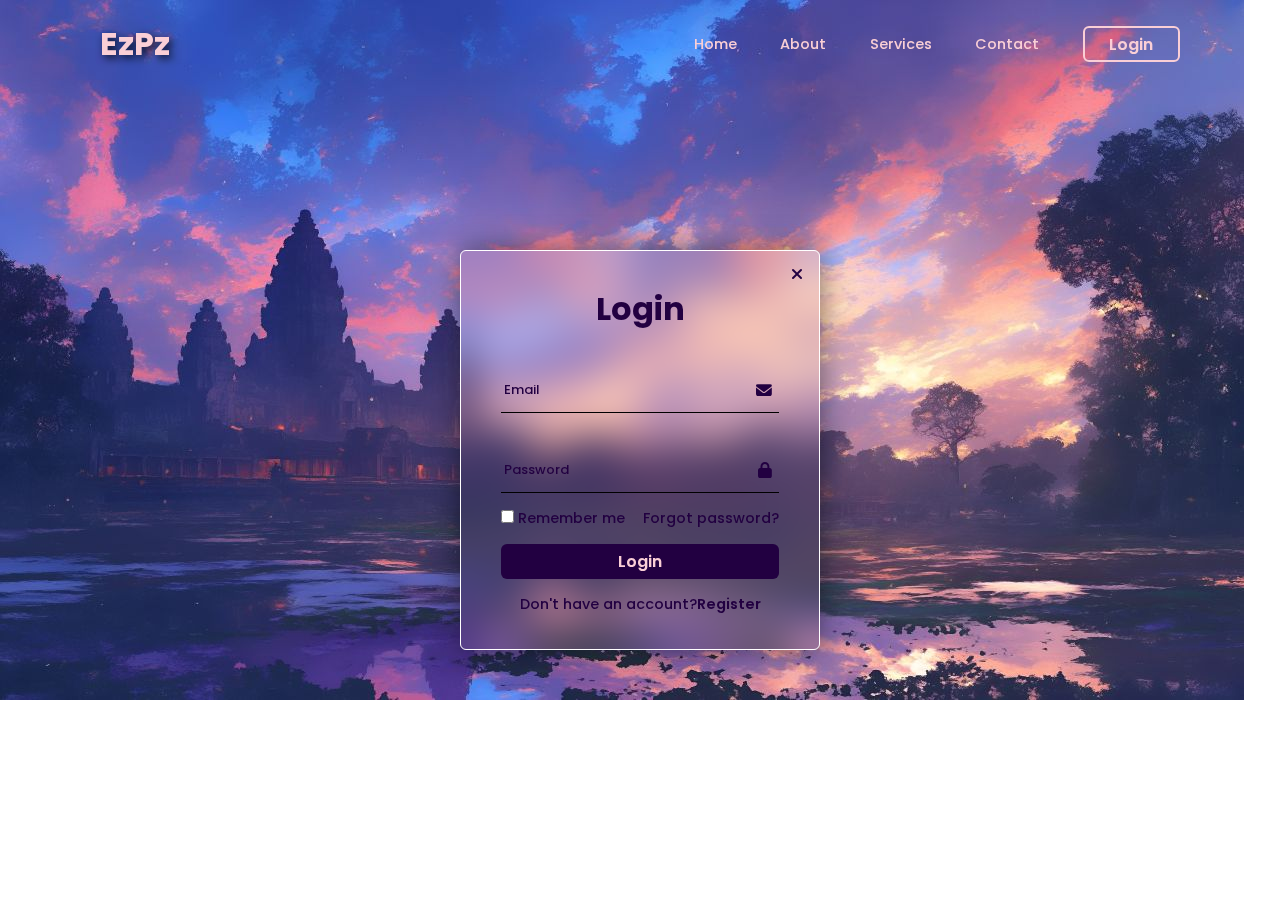
<file: index.html>
<!DOCTYPE html>
<html lang="en">
<head>
    <meta charset="UTF-8">
    <meta name="viewport" content="width=device-width, initial-scale=1.0">
    <title>Form</title>
    <link rel="stylesheet" href="https://cdnjs.cloudflare.com/ajax/libs/font-awesome/6.7.2/css/all.min.css" integrity="sha512-Evv84Mr4kqVGRNSgIGL/F/aIDqQb7xQ2vcrdIwxfjThSH8CSR7PBEakCr51Ck+w+/U6swU2Im1vVX0SVk9ABhg==" crossorigin="anonymous" referrerpolicy="no-referrer" />
   
    <link rel="stylesheet" href="form.css"
</head>
<body>
    <header>
        <h2 class="logo">EzPz</h2>
        <nav class="navigation"> 
            <a href="#">Home</a>
            <a href="#">About</a>
            <a href="#">Services</a>
            <a href="#">Contact</a>
            <button class="login">Login</button>
        </nav>


    </header>

    <div class="wrapper">
        <span class="close"><i class="fa-solid fa-xmark"></i></span>
        
        <div class="wrapper-box">
            <h2>Login</h2>
            <form action="#">
              <div class="input-box">
                    <span class="icon"><i class="fa-solid fa-envelope"></i></span>
                    <input type="email" required>
                    <label>Email</label>
              </div>
            
            
              <div class="input-box">
                  <span class="icon"><i class="fa-solid fa-lock"></i></span>
                  <input type="password" required>
                  <label>Password</label>
              </div>
             
              <div class="rem-forget">
                <label><input type="checkbox">Remember me</label>
                <a href="#">Forgot password?</a>
              </div>
              
              <button class="form-login">Login</button>
              
              <div class="register">
                <p>Don't have an account?<a href="#">Register</a></p>
              </div>
            
            </form>
            
        </div>

       
    </div>
    
</body>
</html>
</file>
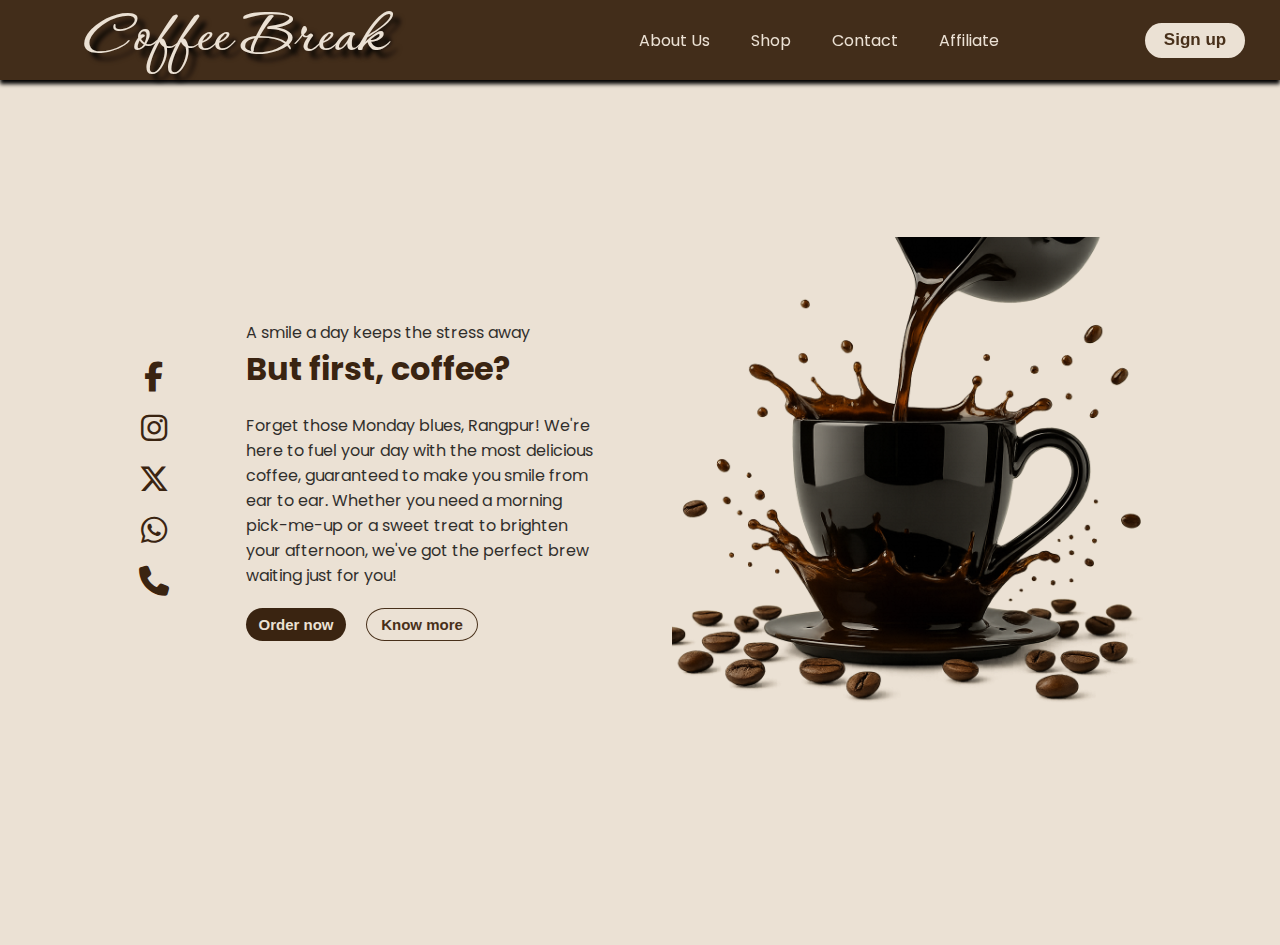
<file: Coffee.html>
<!DOCTYPE html>
<html lang="en">
<head>
    <meta charset="UTF-8">
    <meta name="viewport" content="width=device-width, initial-scale=1.0">
    <title>Coffee Break</title>
    <link rel="icon" href="golder.png">
    <link rel="stylesheet" href="https://cdnjs.cloudflare.com/ajax/libs/font-awesome/6.7.2/css/all.min.css" integrity="sha512-Evv84Mr4kqVGRNSgIGL/F/aIDqQb7xQ2vcrdIwxfjThSH8CSR7PBEakCr51Ck+w+/U6swU2Im1vVX0SVk9ABhg==" crossorigin="anonymous" referrerpolicy="no-referrer">
    <link rel="stylesheet" href="coffee.css">
</head>
<body>
    <header>
        <div class="navbar">
              <div class="logo">Coffee Break</div>
             
             <div class="nav">
                 <ul>
                    <li class="box"><a href="#">About Us</a></li>
                    <li class="box"><a href="#">Shop</a></li>
                    <li class="box"><a href="#">Contact</a></li>
                    <li class="box"><a href="#">Affiliate</a></li>
                </ul>
            </div>
              
             <button class="btn"> Sign up</button>
        </div>
        
       </header>

       
       
       
       
        <div class="content-body">
              <div class="socials">
                 <a href="https://www.facebook.com/profile.php?id=100087023230092"><i class="fa-brands fa-facebook-f" style="color: #3a2411;"></i></a>
                 <a href="https://www.instagram.com//"><i class="fa-brands fa-instagram" style="color: #3a2411;"></i></a>
                 <a href="https://x.com/"><i class="fa-brands fa-x-twitter" style="color: #3a2411;"></i></a>
                 <a href="https://web.whatsapp.com/"><i class="fa-brands fa-whatsapp" style="color: #3a2411;"></i></a>
                 <a href="https://www.apple.com/"><i class="fa-solid fa-phone" style="color: #3a2411;"></i></a>
              </div>
       
       
       
       
              <div class="intro">
                  <div class="intro-box">
                    <span class="P1">A smile a day keeps the stress away</span>
                    <h1 class="P2">But first, coffee?</h1>
                    <span class="P3">Forget those Monday blues, Rangpur! We're here to fuel your day with the       most delicious coffee, guaranteed to make you smile from ear to ear. Whether you need a       morning pick-me-up or a sweet treat to brighten your afternoon, we've got the perfect brew       waiting just for you!</span>
                    <div class="btn-box">
                      <button class="btn dark">Order now</button>
                      <button class="btn">Know more</button>
                    </div>
                  </div>

              </div>
              
              <div class="pic"><a href="coffee1.html"><img src="black coffee 2.png"></a></div>
              
        </div>
        
        
    
    
        <!-- rgb(235, 225, 212) -->
        <!-- rgb(72, 48, 26) -->
    
</body>
</html>
</file>
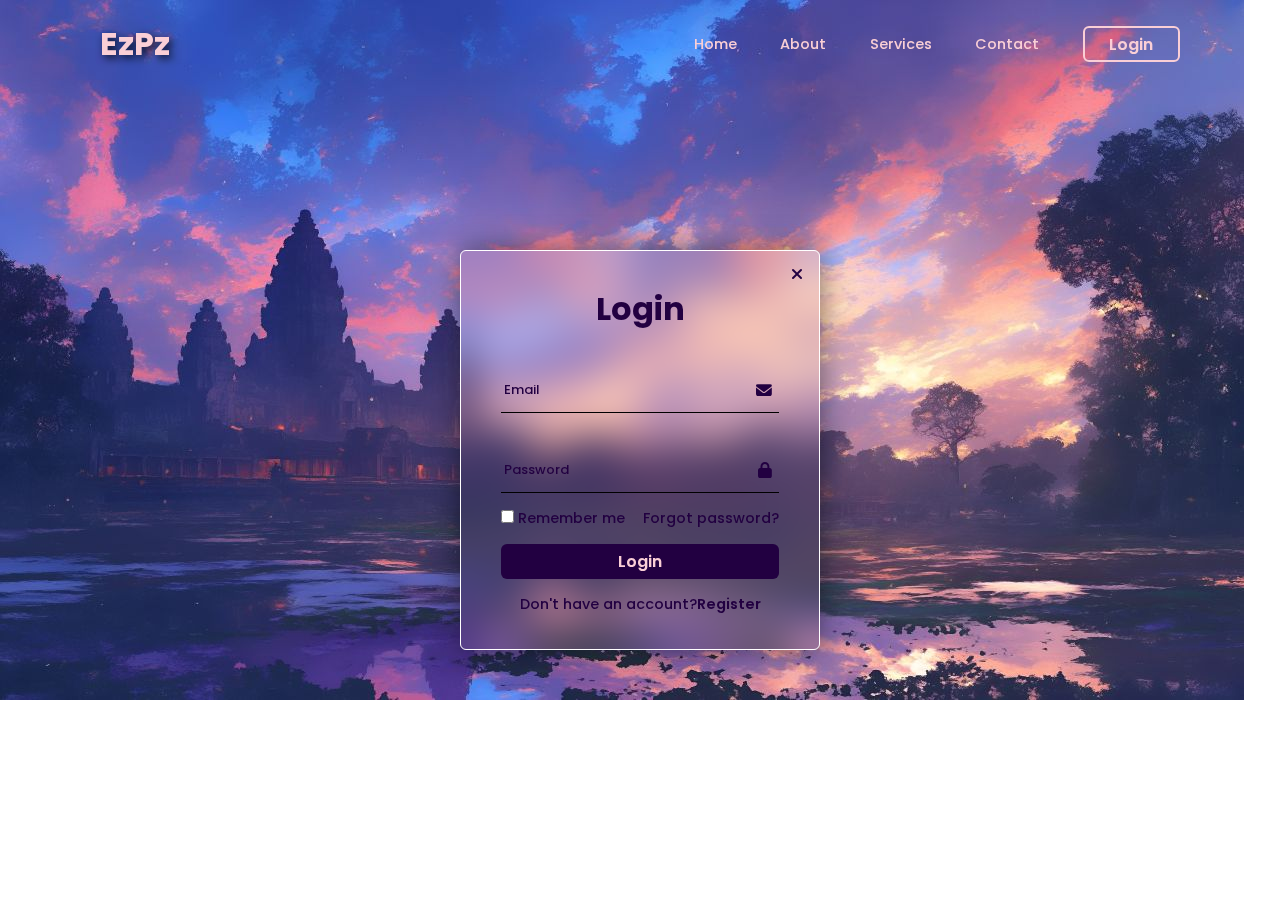
<file: form.html>
<!DOCTYPE html>
<html lang="en">
<head>
    <meta charset="UTF-8">
    <meta name="viewport" content="width=device-width, initial-scale=1.0">
    <title>Form</title>
    <link rel="stylesheet" href="https://cdnjs.cloudflare.com/ajax/libs/font-awesome/6.7.2/css/all.min.css" integrity="sha512-Evv84Mr4kqVGRNSgIGL/F/aIDqQb7xQ2vcrdIwxfjThSH8CSR7PBEakCr51Ck+w+/U6swU2Im1vVX0SVk9ABhg==" crossorigin="anonymous" referrerpolicy="no-referrer" />
   
    <link rel="stylesheet" href="form.css">
</head>
<body>
    <header>
        <h2 class="logo">EzPz</h2>
        <nav class="navigation"> 
            <a href="#">Home</a>
            <a href="#">About</a>
            <a href="#">Services</a>
            <a href="#">Contact</a>
            <button class="login">Login</button>
        </nav>


    </header>

    <div class="wrapper">
        <span class="close"><i class="fa-solid fa-xmark"></i></span>
        
        <div class="wrapper-box">
            <h2>Login</h2>
            <form action="#">
              <div class="input-box">
                    <span class="icon"><i class="fa-solid fa-envelope"></i></span>
                    <input type="email" required>
                    <label>Email</label>
              </div>
            
            
              <div class="input-box">
                  <span class="icon"><i class="fa-solid fa-lock"></i></span>
                  <input type="password" required>
                  <label>Password</label>
              </div>
             
              <div class="rem-forget">
                <label><input type="checkbox">Remember me</label>
                <a href="#">Forgot password?</a>
              </div>
              
              <button class="form-login">Login</button>
              
              <div class="register">
                <p>Don't have an account?<a href="#">Register</a></p>
              </div>
            
            </form>
            
        </div>

       
    </div>
    
</body>
</html>
</file>
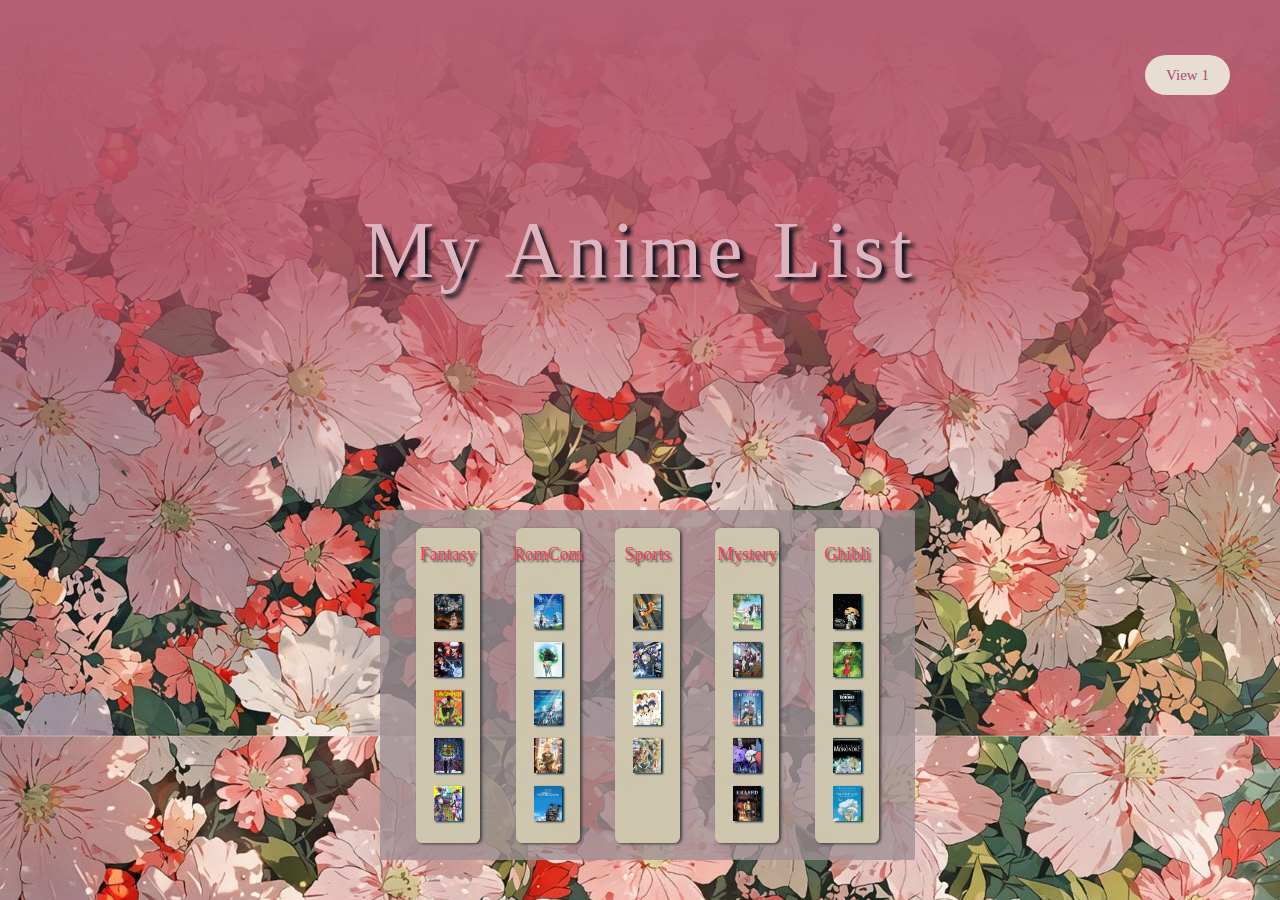
<file: index2.html>
<!DOCTYPE html>
<html lang="en">
<head>
    <meta charset="UTF-8">
    <meta name="viewport" content="width=device-width, initial-scale=1.0">
    <title>My Anime List</title>
    <link rel="icon" href="pochita.png" sizes="32x32">
    <link rel="stylesheet" href="practise4.1.css">
    
</head>
<body>
    <header>
    
     <div class="topics">My Anime List</div>
     <div class="alternate"><a href="index.html">View 1</a></div>
    
    </header>
     
    <div class="container">
       <div class="box">
          <ul>
            <li>
                <div class="genre">Fantasy</div>
                <a href="#" class="content">
                    <div class="pic" style="background-image: url('aot.jpeg');"></div>
                    <span class="name">Attuck On Titan</span>
                </a>
            </li>
           
            <li>
                <a href="#" class="content">
                    <div class="pic" style="background-image: url('jjk.jpeg');"></div>
                    <span class="name">Jujutsu Kaisen</span>
                </a>
            </li>
            <li>
                <a href="#" class="content">
                    <div class="pic" style="background-image: url('csm.jpeg');"></div>
                    <span class="name">Chainsaw Man</span>
                </a>
            </li>
            <li>
                <a href="#" class="content">
                    <div class="pic" style="background-image: url('Heavenly Delusion.jpeg');"></div>
                    <span class="name">Heavenly Delusion</span>
                </a>
            </li>
            <li>
                <a href="#" class="content">
                    <div class="pic" style="background-image: url('zom100.jpeg');"></div>
                    <span class="name">Zom 100</span>
                </a>
            </li>
          </ul>
       </div>





       <div class="box">
        <ul>
          <li>
            <div class="genre">RomCom</div>
              <a href="#" class="content">
                  <div class="pic" style="background-image: url('kimi no nawa.jpeg');"></div>
                  <span class="name">Kimi No nawa</span>
              </a>
          </li>
          <li>
              <a href="#" class="content">
                  <div class="pic" style="background-image: url('whicper of the heart.jpeg');"></div>
                  <span class="name">whisper of the heart</span>
              </a>
          </li>
          <li>
              <a href="#" class="content">
                  <div class="pic" style="background-image: url('Weathering with you.jpeg');"></div>
                  <span class="name">Weathering with you</span>
              </a>
          </li>
          <li>
              <a href="#" class="content">
                  <div class="pic" style="background-image: url('Violet evergarden.jpeg');"></div>
                  <span class="name">violet evergarden</span>
              </a>
          </li>
          <li>
              <a href="#" class="content">
                  <div class="pic" style="background-image: url('howls moving castle.jpeg');"></div>
                  <span class="name">Howl's Moving castle</span>
              </a>
          </li>
        
        </ul>
    </div>

    <div class="box">
        <ul>
          <li>
              <div class="genre">Sports</div>
              <a href="#" class="content">
                  <div class="pic" style="background-image: url('Haikyuu.jpeg');"></div>
                  <span class="name">Attuck On Titan</span>
              </a>
          </li>
         
          <li>
              <a href="#" class="content">
                  <div class="pic" style="background-image: url('blue Lock.jpeg');"></div>
                  <span class="name">Jujutsu Kaisen</span>
              </a>
          </li>
          <li>
              <a href="#" class="content">
                  <div class="pic" style="background-image: url('tsurune.jpeg');"></div>
                  <span class="name">Chainsaw Man</span>
              </a>
          </li>
          <li>
            <a href="#" class="content">
                <div class="pic" style="background-image: url('Bubble.jpeg');"></div>
                <span class="name">Bubble</span>
            </a>
        </li>
         
          
        </ul>
     </div>






     <div class="box">
        <ul>
          <li>
             <div class="genre">Mystery</div>
              <a href="#" class="content">
                  <div class="pic" style="background-image: url('frieren.jpeg');"></div>
                  <span class="name">frieren</span>
              </a>
          </li>
          <li>
              <a href="#" class="content">
                  <div class="pic" style="background-image: url('COE.jpeg');"></div>
                 <span class="name">Classroom of elites</span>
              </a>
          </li>
          <li>
              <a href="#" class="content">
                <div class="pic" style="background-image: url('Suzume.jpeg');"></div>
                <span class="name">Suzume</span>

              </a>
          </li>
          <li>
              <a href="#" class="content">
                  <div class="pic" style="background-image: url('death parade.jpeg');"></div>
                  <span class="name">Death Parade</span>
              </a>
                    
                   
          </li>
          <li>
              <a href="#" class="content">
                  <div class="pic" style="background-image: url('erased.jpeg');"></div>
                  <span class="name">Erased</span>
                  
                    
              </a>
          </li>
        </ul>
     </div>



     
     <div class="box">
        <ul>
          <li>
              <div class="genre">Ghibli</div>
              <a href="#" class="content">
                  <div class="pic" style="background-image: url('GOF.jpeg');"></div>
                  <span class="name">Grave of fireflies</span>
              </a>
          </li>
          <li>
              <a href="#" class="content">
                  <div class="pic" style="background-image: url('arrietty.jpeg');"></div>
                 <span class="name">arrietty</span>
              </a>
          </li>
          <li>
              <a href="#" class="content">
                <div class="pic" style="background-image: url('My neighbor totro.jpeg');"></div>
                <span class="name">my neighbor totoro</span>

              </a>
          </li>
          <li>
              <a href="#" class="content">
                  <div class="pic" style="background-image: url('Princess mononoke.jpeg');"></div>
                  <span class="name">princess mononoke</span>
              </a>
                    
                   
          </li>
          <li>
              <a href="#" class="content">
                  <div class="pic" style="background-image: url('the wind rises.jpeg');"></div>
                  <span class="name">The wind rises</span>
                  
                    
              </a>
          </li>
        </ul>
     </div>



    </div>
    <div class="description">
        <div class="n">

        </div>
        
    </div>

    
</body>
</html>
</file>
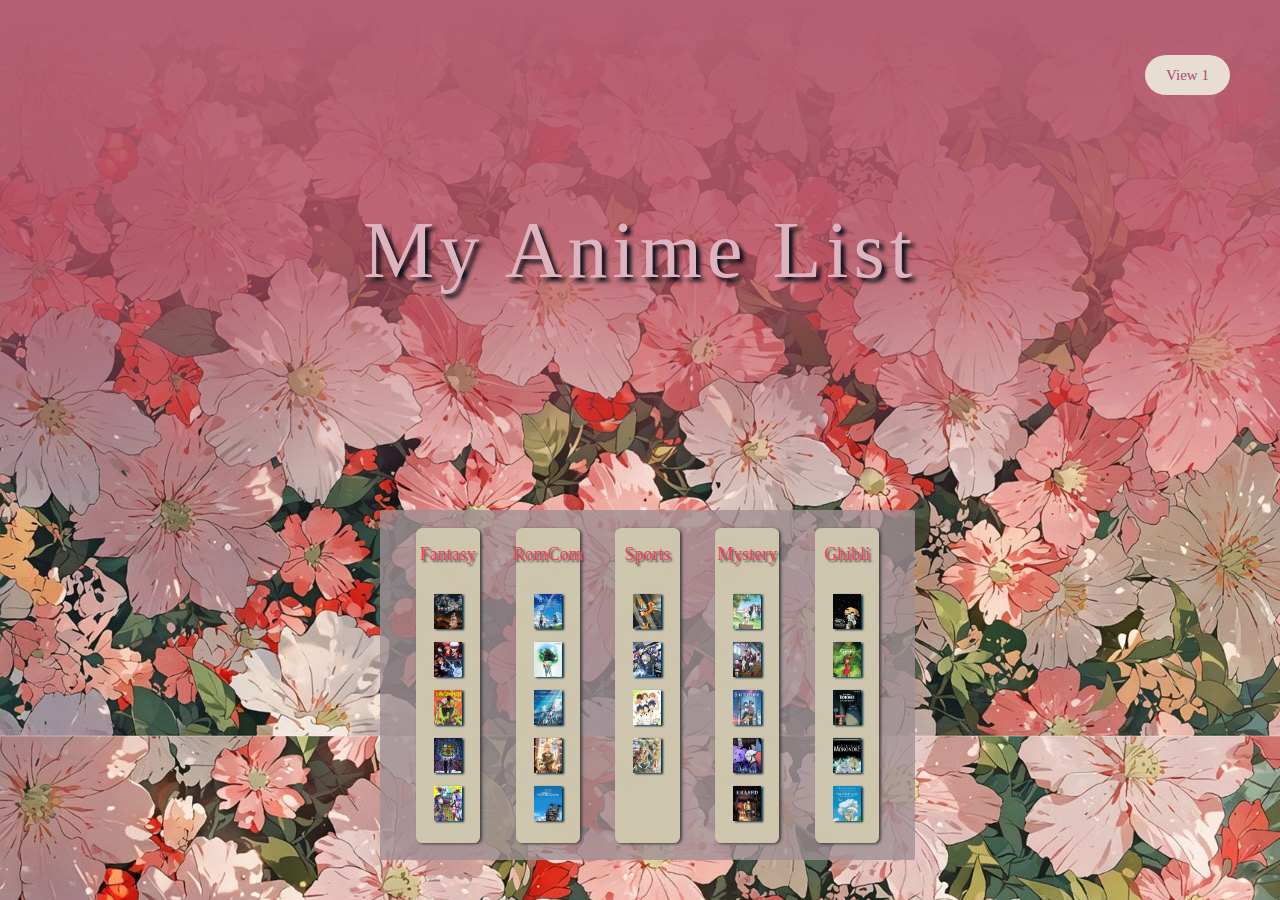
<file: practice4.html>
<!DOCTYPE html>
<html lang="en">
<head>
    <meta charset="UTF-8">
    <meta name="viewport" content="width=device-width, initial-scale=1.0">
    <title>My Anime List</title>
    <link rel="stylesheet" href="practise4.1.css">
</head>
<body>
    <header>
    
     <div class="topics">My Anime List</div>
     <div class="alternate"><a href="index.html">View 1</a></div>
    
    </header>
     
    <div class="container">
       <div class="box">
          <ul>
            <li>
                <div class="genre">Fantasy</div>
                <a href="#" class="content">
                    <div class="pic" style="background-image: url('aot.jpeg');"></div>
                    <span class="name">Attuck On Titan</span>
                </a>
            </li>
           
            <li>
                <a href="#" class="content">
                    <div class="pic" style="background-image: url('jjk.jpeg');"></div>
                    <span class="name">Jujutsu Kaisen</span>
                </a>
            </li>
            <li>
                <a href="#" class="content">
                    <div class="pic" style="background-image: url('csm.jpeg');"></div>
                    <span class="name">Chainsaw Man</span>
                </a>
            </li>
            <li>
                <a href="#" class="content">
                    <div class="pic" style="background-image: url('Heavenly Delusion.jpeg');"></div>
                    <span class="name">Heavenly Delusion</span>
                </a>
            </li>
            <li>
                <a href="#" class="content">
                    <div class="pic" style="background-image: url('zom100.jpeg');"></div>
                    <span class="name">Zom 100</span>
                </a>
            </li>
          </ul>
       </div>





       <div class="box">
        <ul>
          <li>
            <div class="genre">RomCom</div>
              <a href="#" class="content">
                  <div class="pic" style="background-image: url('kimi no nawa.jpeg');"></div>
                  <span class="name">Kimi No nawa</span>
              </a>
          </li>
          <li>
              <a href="#" class="content">
                  <div class="pic" style="background-image: url('whicper of the heart.jpeg');"></div>
                  <span class="name">whisper of the heart</span>
              </a>
          </li>
          <li>
              <a href="#" class="content">
                  <div class="pic" style="background-image: url('Weathering with you.jpeg');"></div>
                  <span class="name">Weathering with you</span>
              </a>
          </li>
          <li>
              <a href="#" class="content">
                  <div class="pic" style="background-image: url('Violet evergarden.jpeg');"></div>
                  <span class="name">violet evergarden</span>
              </a>
          </li>
          <li>
              <a href="#" class="content">
                  <div class="pic" style="background-image: url('howls moving castle.jpeg');"></div>
                  <span class="name">Howl's Moving castle</span>
              </a>
          </li>
        
        </ul>
    </div>

    <div class="box">
        <ul>
          <li>
              <div class="genre">Sports</div>
              <a href="#" class="content">
                  <div class="pic" style="background-image: url('Haikyuu.jpeg');"></div>
                  <span class="name">Attuck On Titan</span>
              </a>
          </li>
         
          <li>
              <a href="#" class="content">
                  <div class="pic" style="background-image: url('blue Lock.jpeg');"></div>
                  <span class="name">Jujutsu Kaisen</span>
              </a>
          </li>
          <li>
              <a href="#" class="content">
                  <div class="pic" style="background-image: url('tsurune.jpeg');"></div>
                  <span class="name">Chainsaw Man</span>
              </a>
          </li>
          <li>
            <a href="#" class="content">
                <div class="pic" style="background-image: url('Bubble.jpeg');"></div>
                <span class="name">Bubble</span>
            </a>
        </li>
         
          
        </ul>
     </div>






     <div class="box">
        <ul>
          <li>
             <div class="genre">Mystery</div>
              <a href="#" class="content">
                  <div class="pic" style="background-image: url('frieren.jpeg');"></div>
                  <span class="name">frieren</span>
              </a>
          </li>
          <li>
              <a href="#" class="content">
                  <div class="pic" style="background-image: url('COE.jpeg');"></div>
                 <span class="name">Classroom of elites</span>
              </a>
          </li>
          <li>
              <a href="#" class="content">
                <div class="pic" style="background-image: url('Suzume.jpeg');"></div>
                <span class="name">Suzume</span>

              </a>
          </li>
          <li>
              <a href="#" class="content">
                  <div class="pic" style="background-image: url('death parade.jpeg');"></div>
                  <span class="name">Death Parade</span>
              </a>
                    
                   
          </li>
          <li>
              <a href="#" class="content">
                  <div class="pic" style="background-image: url('erased.jpeg');"></div>
                  <span class="name">Erased</span>
                  
                    
              </a>
          </li>
        </ul>
     </div>



     
     <div class="box">
        <ul>
          <li>
              <div class="genre">Ghibli</div>
              <a href="#" class="content">
                  <div class="pic" style="background-image: url('GOF.jpeg');"></div>
                  <span class="name">Grave of fireflies</span>
              </a>
          </li>
          <li>
              <a href="#" class="content">
                  <div class="pic" style="background-image: url('arrietty.jpeg');"></div>
                 <span class="name">arrietty</span>
              </a>
          </li>
          <li>
              <a href="#" class="content">
                <div class="pic" style="background-image: url('My neighbor totro.jpeg');"></div>
                <span class="name">my neighbor totoro</span>

              </a>
          </li>
          <li>
              <a href="#" class="content">
                  <div class="pic" style="background-image: url('Princess mononoke.jpeg');"></div>
                  <span class="name">princess mononoke</span>
              </a>
                    
                   
          </li>
          <li>
              <a href="#" class="content">
                  <div class="pic" style="background-image: url('the wind rises.jpeg');"></div>
                  <span class="name">The wind rises</span>
                  
                    
              </a>
          </li>
        </ul>
     </div>



    </div>
    <div class="description">
        <div class="n">

        </div>
        
    </div>

    
</body>
</html>
</file>
<file: form.css>
@import url('https://fonts.googleapis.com/css2?family=Poppins:wght@100;200;300;400;500;600;700;800;900&display=swap');

*{
    margin: 0;
    padding: 0;
    box-sizing:border-box;
    font-family:'Poppins',sans-serif;
}
body{

    min-width:100vw;
    min-height: 100vh;
    background-size:cover;
    background-position: center;
    display: flex;
    justify-content: center;
    align-items: center;
    background:url('bgresize.jpg') no-repeat;

}

header{
    position: fixed;
    top: 0;
    left: 0;
    width: 100%;
    padding:20px 100px;
    display: flex;
    justify-content:space-between;
    align-items: center;
    z-index:99;
}
.logo{
    color:rgb(250, 207, 214);
    font-size: 2em;
    text-shadow:3px 3px 9px rgba(0, 0, 0, 0.8) ;

}
.navigation{
    display:flex;
    justify-content: space-between;
    align-items: center;
    height:2em;
    width: 45%;
    
}

.navigation a{
    position: relative;
    text-decoration: none;
    color:rgb(250, 207, 214);
    font-weight: 500;
    font-size: 0.9em;

}
.navigation a::after{
    content: '';
    position:absolute;
    background-color:rgb(250, 207, 214);
    height:2.5px;
    width:100%;
    border-radius:10px;
    bottom:-4px;
    left: 0;
    transform: scaleX(0);
    transition: transform 0.3s;
    transform-origin:left;
}
.navigation a:hover::after{
    transform: scale(1);
}
.login{
    width: 20%;
    height: 110%;
    font-weight: 500;
    font-size: 1em;
    outline:none;
    border-radius:6px;
    font-weight: 600;
    border:2px solid rgb(250, 207, 214);
    cursor: pointer;
    color: rgb(250, 207, 214);
    background-color: transparent;
   
   

}
.login:hover{
     background-color: rgb(250, 207, 214);
     color:rgb(34, 0, 65);

}
.close{
    position: absolute;
    width:45px;
    height:45px;
    display: flex;
    justify-content: center;
    align-items: center;
    color:rgb(34, 0, 65) ;
    top: 0;
    right: 0;
    border-bottom-left-radius:6px;

}
.wrapper{
    position: relative;
    height: 400px;
    width: 360px;
    box-shadow: 0px 0px 30px rgba(0, 0, 0, 0.5);
    display:flex;
    justify-content: center;
    align-items: center;
    align-self: center;
    border:1px solid white;
    border-radius: 6px;
    background: transparent;
    backdrop-filter:blur(20px);
    overflow: hidden;    
}
.wrapper-box{
    width: 100%;
    padding:40px;
}
h2{
    font-size:2em;
    color:rgb(34, 0, 65);
    text-align: center;
}
.input-box{
    font-size: 0.9em;
    position: relative;
    margin:30px 0;
    border-bottom:1.5px solid black;
    width:100%;
    height:50px;
}
.input-box label{
    position: absolute;
    top:55%;
    left:3px;
    transform: translateY(-50%);
    font-size: 0.9em;
    font-weight: 500;
    pointer-events: none;
    transition: 0.5s;
    color:rgb(34, 0, 65);

}
.input-box input:focus~label,
.input-box input:valid~label{
    top:-6px ;
}
.input-box input{
    height:100%;
    width: 100%;
    background: transparent;
    border: none;
    outline: none;
}
.input-box .icon{
    position:absolute;
    right:7px;
    line-height: 55px;
    font-size: 1.1em;
    color: rgb(34, 0, 65);

}
.rem-forget{
    display: flex;
    justify-content: space-between;
    margin: -15px 0 15px;
    font-size:0.9em;
    font-weight:500;
    color: rgb(34, 0, 65);
}
.rem-forget label input{
    accent-color:rgb(34, 0, 65); 
    margin-right: 4px;
}
.rem-forget a{
    color:rgb(34, 0, 65) ;
    text-decoration: none;

}
.rem-forget a:hover{
    text-decoration: underline;
}
.form-login{
    width: 100%;
    height:35px;
    border-radius: 6px;
    border:none;
    outline: none;
    font-size: 1em;
    font-weight: 600;
    color: rgb(250, 207, 214);
    background-color: rgb(34, 0, 65) ;
  

}
.register{
    font-size: 0.9em;
    font-weight: 500;
    color: rgb(34, 0, 65) ;
    text-align: center;
    margin-top: 15px;
}
.register a{
   color:rgb(34, 0, 65);
   text-decoration: none;
   font-weight: 600;
 


}
.register a:hover{
    text-decoration: underline;
 
}
</file>
<file: coffee.css>
@import url('https://fonts.googleapis.com/css2?family=Corinthia:wght@400;700&display=swap');
@import url('https://fonts.googleapis.com/css2?family=Poppins:wght@100;200;300;400;500;600;700;800;900&display=swap');

*{
    margin: 0;
   box-sizing: border-box;
   /* background-color:rgb(62, 34, 8); */
}

body{
    background-color:rgb(235, 225, 212);
    font-family: 'Poppins',sans-serif;
    display: flex;
    justify-content: center;
   
    
}
.navbar
{   top: 0;
    left: 0;
    position: fixed;
    width:100%;
    height:5em;
    background-color: rgba(58, 36, 17, 0.954);  
    box-shadow: 0px 4px 4px rgba(0, 0, 0);
    display: flex;
    justify-content: space-between;
    align-items: center;
    padding: 0px 15px;
    z-index: 1;

}
.logo{
    width:35%;
    font-size:65px;
    font-weight:700;
    font-family:'Corinthia',sans-serif;
    display: flex;
    justify-content: center;
    align-items: center;
    color:rgb(235, 225, 212);
    text-shadow: 7px 7px 5px black;

}
.nav{
    width: 400px;
}
.nav ul{
    list-style: none;
    display: flex;
    justify-content: space-between;
    
}
.nav ul li a{
   
    text-decoration: none;
    color: rgb(235, 225, 212);
}
.btn{
    margin-right:20px;
    width:100px;
    height:35px;
    font-size:17px;
    font-weight: 600;
    border: none;
    border-radius: 20%/60%;
    display: flex;
    justify-content: center;
    align-items: center;
    background-color:  rgb(235, 225, 212);
    color:rgb(72, 48, 26) ;
    transition: 0.4s;

}
.content-body .intro .btn{
    width: 170px;

    height:33px;
    font-size:15px;
    font-weight: 600;
    border:1.5px solid rgb(72, 48, 26) ;

}
.content-body .intro .dark{
    width: 150px;
    background-color:#3a2411  ;
    color: rgb(235, 225, 212);
    border: none;
}
.btn:hover{
    box-shadow: 3px 3px 7px rgba(0, 0, 0, 0.803);
}
.content-body{
    
    width:80%;
    background-size: cover;
    min-height:100vh;
    margin:30px 27px 15px 27px;
    display: flex;
    justify-content: space-between;
    align-items: center;
    align-self: center;
    
}
    
.socials{

height:250px;
width:5%;
font-size:30px;
display: flex;
flex-direction: column;
display: flex;
justify-content:space-between;
 align-items: center;
}
 
.socials a{
    transition: 0.3s;
    color: #3a2411;
}
.socials a:hover{
    transform: scale(1.1);
    text-shadow: 5px 5px 5px rgba(0, 0, 0, 0.476);
   
}

.intro{
    display: flex;
    align-items: center;
    height:350px;
    width:35%;
    margin: 0px 5px 0px 5px;
   
   
    
}
.intro-box h1{
    color:rgb(58, 36, 17) ;
}
.P1,.P3{
    opacity: 0.8;
}
.P2{
    margin-bottom: 20px;
}
.btn-box{
    display: flex;
    justify-content: space-between;
    width:70%;
    margin-top: 20px;
}
.pic{
    position:relative;
    display: flex;
    justify-content: center;
    align-items: center;
}

.pic img{
    height:30em;
    background-size: cover;
    /* background-color: bisque; */
}
</file>
<file: practise4.1.css>
body{
    
    background-image: url('pink flower.jpg');
    background-color:#003049;
    margin: 0;
    box-sizing: border-box;
   
    
}

.topics{
    background-image: linear-gradient(to top,rgba(230, 57, 70, 0),rgba(181, 79, 99, 0.8),rgb(181, 94, 116));
    display:flex;
    align-items:center;
    justify-content:center;
    align-items: center;
    font-family:fantasy;
    color:rgb(222, 180, 192);
    height:500px;
    width: 100%;
    font-size:80px;
    letter-spacing: 5px;
    text-shadow:2px 2px 4px rgb(36, 35, 35);
    animation: Anime 1s linear 1s forwards;
    text-shadow:4px 4px 4px #020e15;
}
   
   

.alternate{
    position: absolute;
    background-color: rgb(231, 221, 209);
    height:40px;
    width:85px;
    border-radius:5px/6px;
    display:flex;
    justify-content:center;
    align-items:center;
    right:50px;
    top: 55px;
    border-radius: 25%/50%;
}
 .alternate a{
    text-shadow: none;
    text-decoration: none;
    color:rgb(166, 78, 113);
    font-size: 15px;
    font-family:'Franklin Gothic Medium';
    
 }

 .alternate:hover{
    box-shadow: 2px 2px 4px rgb(50, 49, 49);

 }

    



 @keyframes Anime{
 from{ transform:top;
       
       }
 to{transform: translateY(-10px);
    font-size:40px;
    height:170px; 
 } 

}

.container{
    
    margin-top: 10px;
    margin-left:15px;
    display: flex;
    justify-content:space-evenly;
    align-items: center;
    justify-self:center;
    background-color: #a09095cc;
     border-radius: 2px/3px; 
    height:350px;
    width:535px;
    /* box-shadow:4px 2px 5px rgb(31, 31, 31); */
   
}
.box{
    left:0;
    height:90%;
    width:12%;
    background-color:rgba(208, 199, 174, 0.97);
    box-shadow: 2px 1px 3px rgb(67, 67, 67);
    border-radius: 10%/2%;
    transition: all 1s ease-in-out 0s ;
    z-index: 1;

}



.box ul{
    height:100%;
    position:relative;
    padding:0px 5px 5px 5px;
}
.box ul li{
    list-style:none;
    margin: 13px ;
}
.box ul li .genre{
    display: flex;
    justify-content: center;
    height: 50px;
    font-family: fantasy;
    font-size: large;
    color:rgb(238, 64, 96);
    
    text-shadow:2px 2px 2px rgb(79, 77, 77);
}

.content{
    width: 100%;
    text-decoration:none;
    position: relative;
    display: flex;
    white-space: nowrap;
    
}

.pic{
    
    position:relative;
    display:flex;
    margin-right:20px;
    height:35px;
    min-width:28px;
    background-size:cover;
    box-shadow: 2px 1px 2px #003049;
   
}
.name{

    width:100%;
    letter-spacing: 0.4px;
    display:flex;
    align-items: center;
    color: #30323400;
    font-family: 'Franklin Gothic Medium', 'Arial Narrow', Arial, sans-serif;
    font-size: small;
    text-transform: uppercase;
    
    
        
 }
 .box:hover{
    letter-spacing: 1.9px;
    background-color:rgb(216, 206, 185);
    width:225px;
    border-radius: 4%/3%;
    z-index: 1;
   
    .name{
        color: #303234f9;
        transition:0.6s ease-in 0s;


    }
 
    .name:hover{
        color:rgb(232, 63, 94);
        text-shadow:0.5px 0.5px 0.5px rgb(44, 43, 43);
        transition: 0.1ms ease-in-out 0s;
        
    }
    
    
}
</file>
